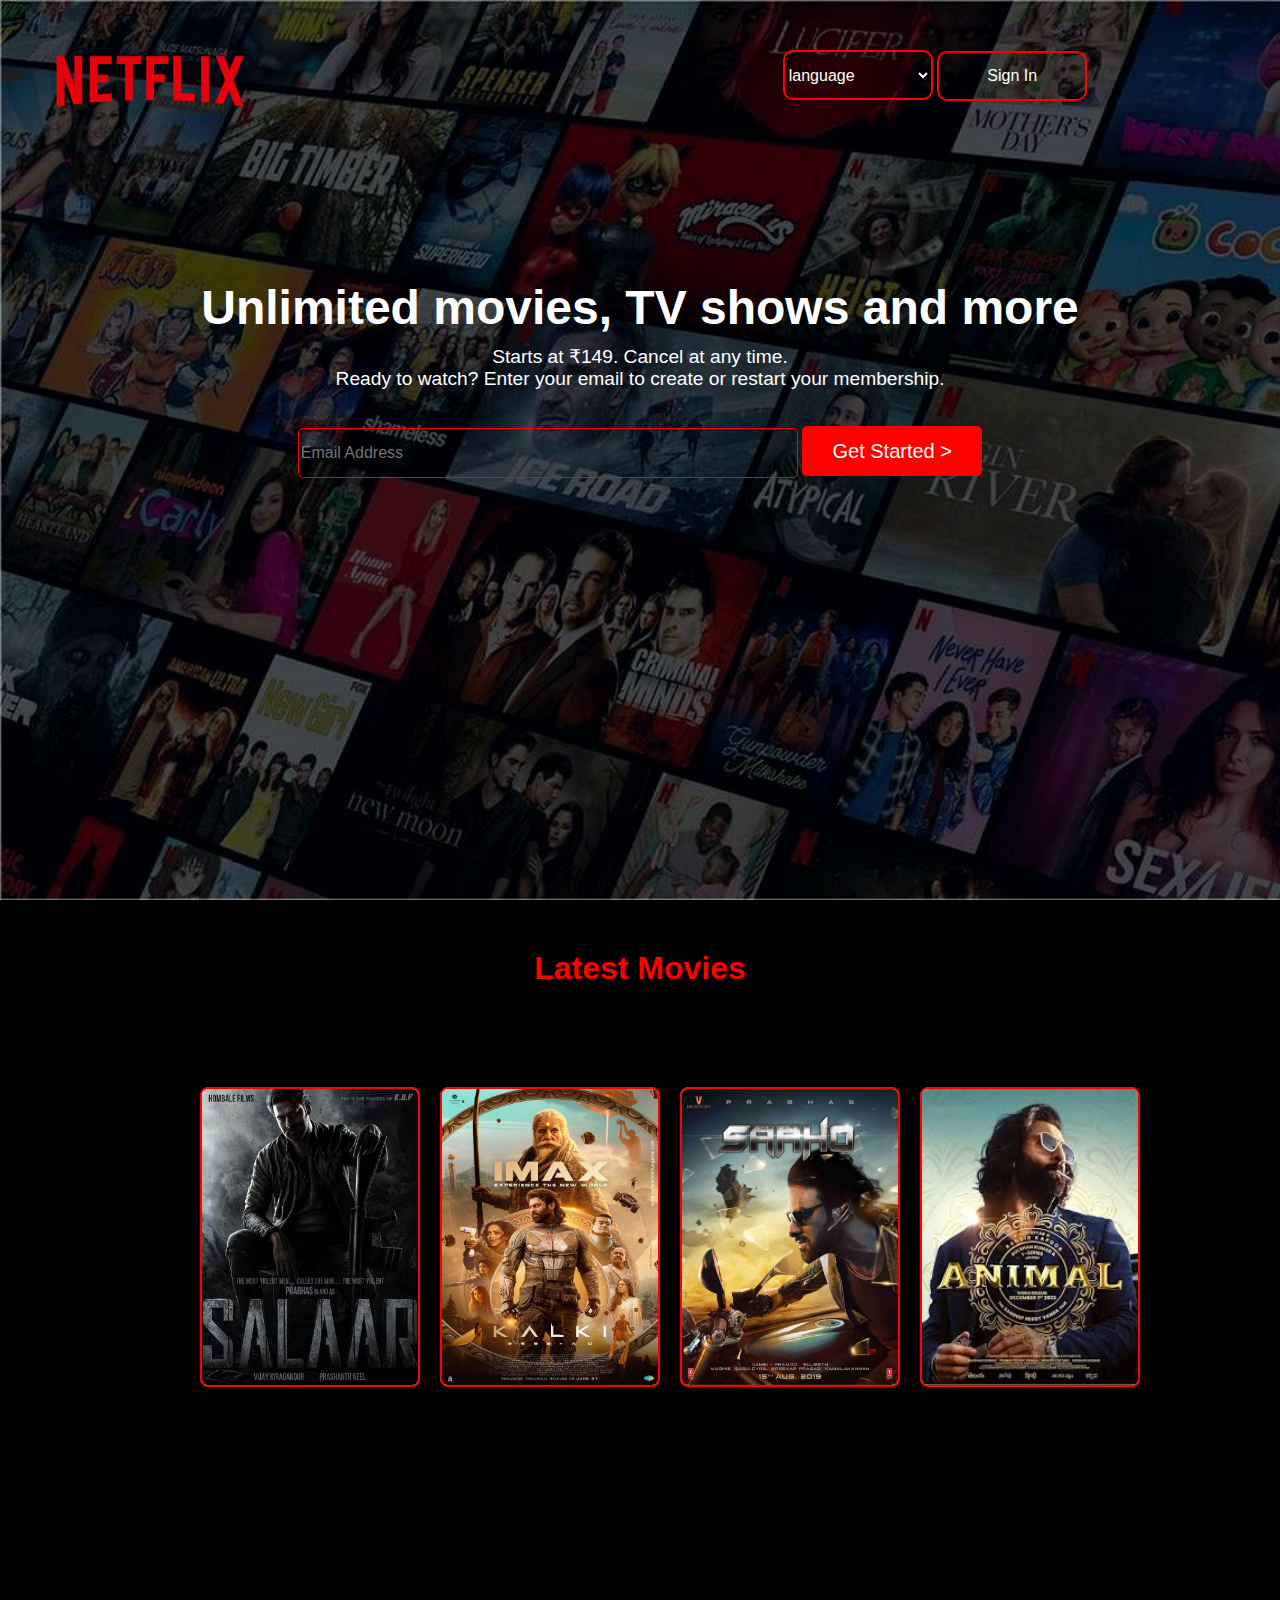
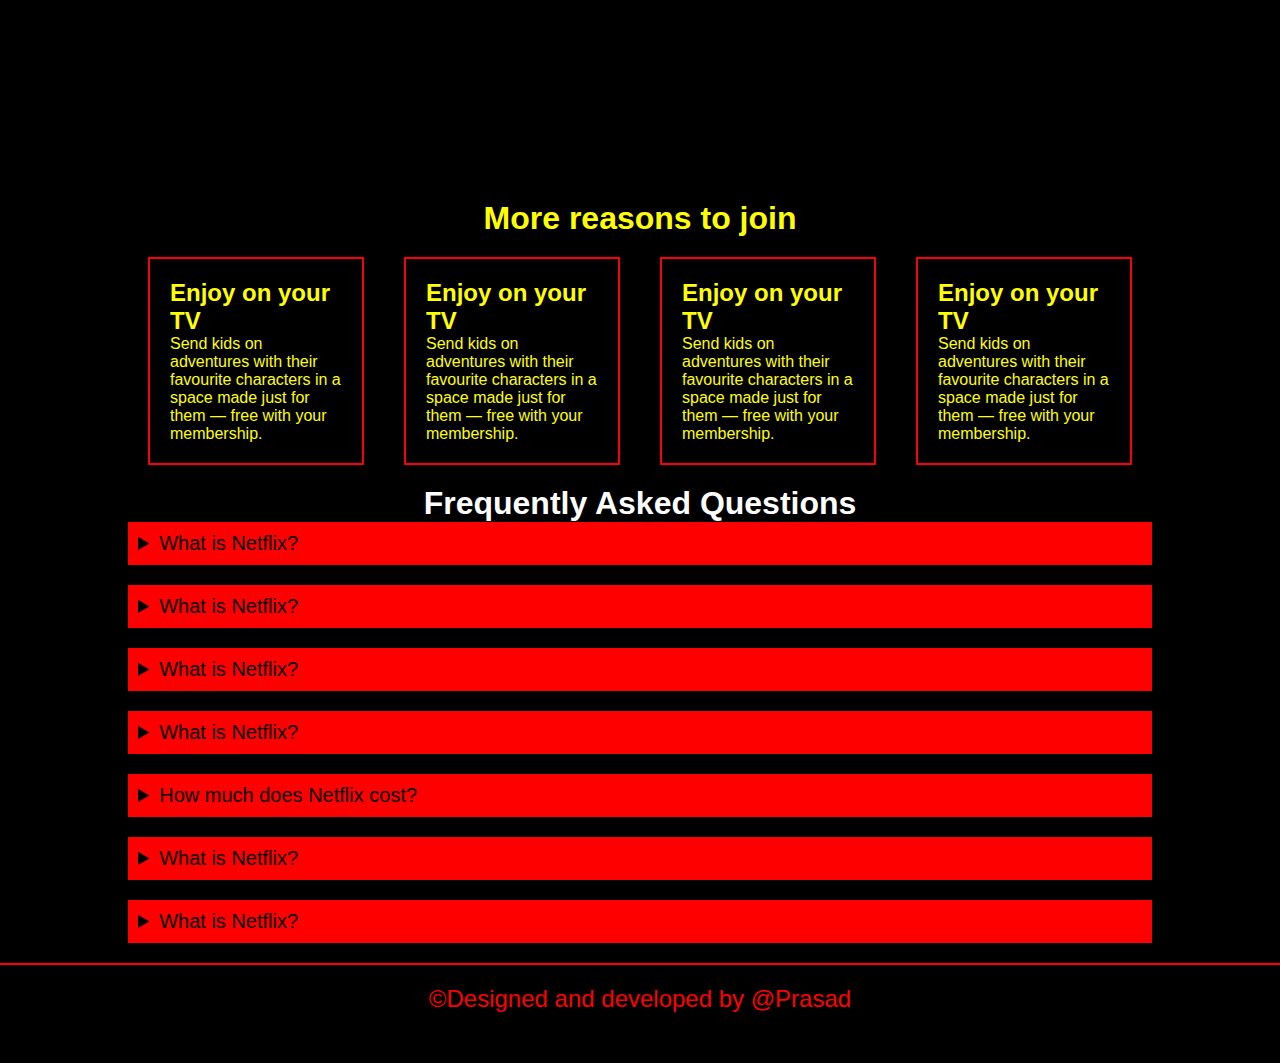
<file: index.html>
<!DOCTYPE html>
<html lang="en">
<head>
    <meta charset="UTF-8">
    <meta name="viewport" content="width=device-width, initial-scale=1.0">
    <title>Document</title>
    <link rel="stylesheet" href="style.css">
</head>
<body>
    <section class="main">
        <div class="header">
            <div class="header1">
                <img src="logo.png" alt="">
            </div>
            <nav> 
                <select>
                    <option hidden>language</option>
                    <option>Telugu</option>
                    <option>Hindi</option>
                    <option>English</option>
                </select>
                <button>Sign In</button>
            </nav>
        </div>
        <div class="header2">
           <h1>Unlimited movies, TV shows and more</h1>
            <p>Starts at ₹149. Cancel at any time.</p>
            <p>Ready to watch? Enter your email to create or restart your membership.</p>
            <br><br>
            <input type="email" placeholder="Email Address">
            <button>Get Started  ></button>
        </div>
    </section>
    <section class="andone">
        <div class="one">
            <h1>Latest Movies</h1>
        </div>
        <div class="one0">
            <div class="one1">
                <img src="salar.jpg" alt="">
            </div>
            <div class="one2">
                <img src="kalki.jpg" alt="">
            </div>
            <div class="one3">
                <img src="saho.jpg" alt="">
            </div>
            <div class="one4">
                <img src="animal1.jpg" alt="">
            </div>

        </div>
    </section>
    <section class="reasons">
        <h1>More reasons to join</h1>
        <div class="reason">
            <figure>
                <figcaption>
                    <h2>Enjoy on your TV</h2>
                    <p>Send kids on adventures with their favourite characters in a space made just for them — free with your membership.</p>
                </figcaption>
            </figure>
        </div>
        <div class="reason">
            <figure>
                <figcaption>
                    <h2>Enjoy on your TV</h2>
                    <p>Send kids on adventures with their favourite characters in a space made just for them — free with your membership.</p>
                </figcaption>
            </figure>
        </div>
        <div class="reason">
            <figure>
                <figcaption>
                    <h2>Enjoy on your TV</h2>
                    <p>Send kids on adventures with their favourite characters in a space made just for them — free with your membership.</p>
                </figcaption>
            </figure>
        </div>
        <div class="reason">
            <figure>
                <figcaption>
                    <h2>Enjoy on your TV</h2>
                    <p>Send kids on adventures with their favourite characters in a space made just for them — free with your membership.</p>
                </figcaption>
            </figure>
        </div>
    </section>
    <section class="faq">
        <h1>Frequently Asked Questions</h1>
        <div class="questions">
            <details>
                <summary> What is Netflix? </summary>
                    <p>Netflix is a streaming service that offers a wide variety of award-winning TV shows, movies, anime, documentaries and more – on thousands of internet-connected devices.</p>
                    <p>You can watch as much as you want, whenever you want, without a single ad – all for one low monthly price. There's always something new to discover, and new TV shows and movies are added every week!</p>
            </details>
        </div>
        <div class="questions">
            <details>
                <summary> What is Netflix? </summary>
                    <p>Netflix is a streaming service that offers a wide variety of award-winning TV shows, movies, anime, documentaries and more – on thousands of internet-connected devices.</p>
                    <p>You can watch as much as you want, whenever you want, without a single ad – all for one low monthly price. There's always something new to discover, and new TV shows and movies are added every week!</p>
            </details>
        </div>
        <div class="questions">
            <details>
                <summary> What is Netflix? </summary>
                    <p>Netflix is a streaming service that offers a wide variety of award-winning TV shows, movies, anime, documentaries and more – on thousands of internet-connected devices.</p>
                    <p>You can watch as much as you want, whenever you want, without a single ad – all for one low monthly price. There's always something new to discover, and new TV shows and movies are added every week!</p>
            </details>
        </div>
        <div class="questions">
            <details>
                <summary> What is Netflix? </summary>
                    <p>Netflix is a streaming service that offers a wide variety of award-winning TV shows, movies, anime, documentaries and more – on thousands of internet-connected devices.</p>
                    <p>You can watch as much as you want, whenever you want, without a single ad – all for one low monthly price. There's always something new to discover, and new TV shows and movies are added every week!</p>
            </details>
        </div>
        <div class="questions">
            <details>
                <summary> How much does Netflix cost? </summary>
                    <p>Netflix is a streaming service that offers a wide variety of award-winning TV shows, movies, anime, documentaries and more – on thousands of internet-connected devices.</p>
                    <p>You can watch as much as you want, whenever you want, without a single ad – all for one low monthly price. There's always something new to discover, and new TV shows and movies are added every week!</p>
            </details>
        </div>
        <div class="questions">
            <details>
                <summary> What is Netflix? </summary>
                    <p>Netflix is a streaming service that offers a wide variety of award-winning TV shows, movies, anime, documentaries and more – on thousands of internet-connected devices.</p>
                    <p>You can watch as much as you want, whenever you want, without a single ad – all for one low monthly price. There's always something new to discover, and new TV shows and movies are added every week!</p>
            </details>
        </div>
        <div class="questions">
            <details>
                <summary> What is Netflix? </summary>
                    <p>Netflix is a streaming service that offers a wide variety of award-winning TV shows, movies, anime, documentaries and more – on thousands of internet-connected devices.</p>
                    <p>You can watch as much as you want, whenever you want, without a single ad – all for one low monthly price. There's always something new to discover, and new TV shows and movies are added every week!</p>
            </details>
        </div>
    </section>
    <footer>
        <p>&copy;Designed and developed by @Prasad</p>
    </footer>
    
</body>
</html>
</file>
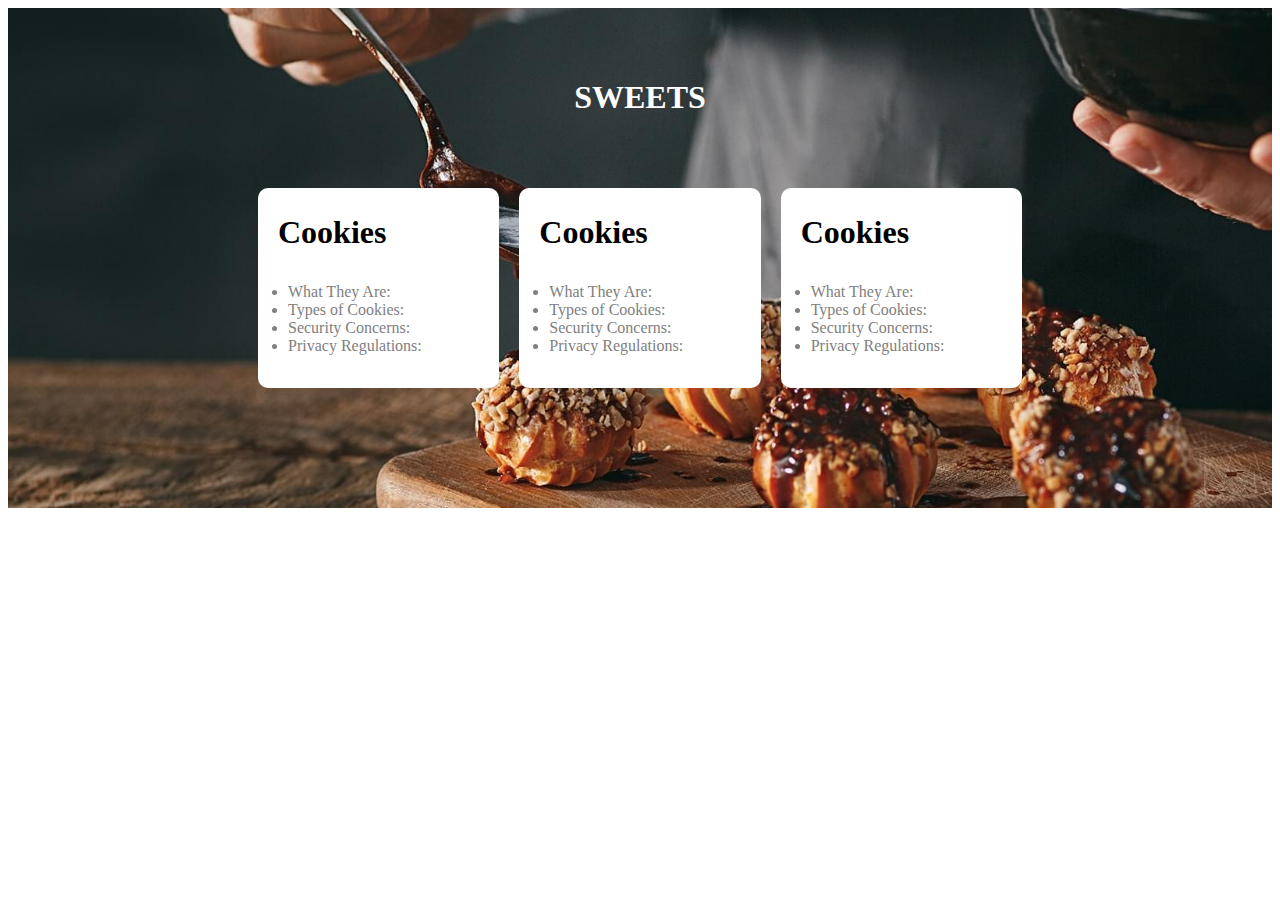
<file: layout1.html>
<!DOCTYPE html>
<html lang="en">
<head>
    <meta charset="UTF-8">
    <meta name="viewport" content="width=device-width, initial-scale=1.0">
    <title>Document</title>
    <link rel="stylesheet" href="layout1.css">
</head>
<body>
    <section>
        <div class="five">
            <div><h1>SWEETS</h1></div>
            <div class="five0">
                <div class="five1">
                    <h1>Cookies</h1>
                    <ul>
                        <li>What They Are:</li>
                        <li>Types of Cookies:</li>
                        <li>Security Concerns:</li>
                        <li>Privacy Regulations:</li>
                    </ul>
                </div>
                <div class="five2">
                     <h1>Cookies</h1>
                    <ul>
                        <li>What They Are:</li>
                        <li>Types of Cookies:</li>
                        <li>Security Concerns:</li>
                        <li>Privacy Regulations:</li>
                    </ul>
                </div>
                <div class="five3">
                     <h1>Cookies</h1>
                    <ul>
                        <li>What They Are:</li>
                        <li>Types of Cookies:</li>
                        <li>Security Concerns:</li>
                        <li>Privacy Regulations:</li>
                    </ul>
                </div>
            </div>
        </div>
    </section>
    
</body>
</html>
</file>
<file: style.css>
*{
    box-sizing: border-box;
    font-family: 'Segoe UI', Tahoma, Geneva, Verdana, sans-serif;
    margin: 0%;

}
body{
    margin: 0%;
    background-color: black;
}
.main{
    width: 100%;
    height: 100vh;
    background-image: url(bg.jpg);
    background-repeat: no-repeat;
    background-size: cover;
}
.header{
    width: 100%;
    height: 20%;
    clear: both;
    padding: 50px;
}
.header1{
    width: 50%;
    height: 100%;
    float: left;
}
.header1 img{
    width: 200px;
    text-align: center;    
}
nav{
    width: 50%;
    height: 100%;
    float: left;
    text-align: center;
    
}
nav button,nav select{
    width: 150px;
    height: 50px;
    color: white;
    border: 2px solid red;
    border-radius: 10px;
    font-size: 16px;
    background-color: transparent;
}
.header2{
    width: 100%;
    height: 80vh;
    text-align: center;
    color: white;
    padding: 100px;
}
.header2 h1{
    font-size: 3em;
    font-weight: 900;
    margin-bottom: 10px;
}
.header2 p{
    font-size: 1.2em;
    font-weight: 100; 
    
}
.header2 input{
    width: 500px;
    height: 50px;
    font-size: 16px;
    border-radius: 5px;
    color: white;
    background-color: transparent;
    border: 1px solid red;
}
.header2 button{
    width: 180px;
    height: 50px;
    background-color: red;
    color: white;
    font-family: sans-serif;
    font-size: 20px;
    border: none;
    border-radius: 5px;
}

.andone{
    width: 100%;
    height: 100vh;
    background-color: black;
    color: white;
}
.one h1{
    text-align: center;
    color: red;
    padding: 50px;
   
}
.one0{
    display: flex;
    gap: 20px;
    padding: 50px 200px;
}
.one1,.one2,.one3,.one4{
    width: 220px;
    height: 300px;
    background-color: white;
    border-radius: 10px;
}
.one1 img,.one2 img,.one3 img,.one4 img{
    width: 220px;
    height: 300px;
    border-radius: 8px;
    border: 2px solid red;
}
.one1 img:hover{
    transform: scale(1.05);
}
.one2 img:hover{
    transform: scale(1.05);
}
.one3 img:hover{
    transform: scale(1.05);
}
.one4 img:hover{
    transform: scale(1.05);
}

.reasons{
    width: 80%; 
    background-color: black;
    margin: auto;
    text-align: center;
    color: yellow;
    display: table;
    clear: both;
}
.reason{
    width: 25%;
    float: left;
    padding: 20px;
}
figure{
    border: 2px solid red;
    margin: 0%;
    padding: 20px;
    text-align: start;
}
figure:hover{
    transform: scale(1.05);
}
.faq{
    width: 80%;
    margin: auto;
    color: white;
    text-align: center;
}
.questions{
    padding: 10px;
    background-color: red;
    margin-bottom: 20px;
    color:black;
    font-size: 20px;
    text-align: start;
}
footer{
    width: 100%;
    margin: auto;
    color: red;
    border-top: 2px solid red;
    height: 100px;
    text-align: center;
    font-size: 1.5em;
    padding: 20px;
}
</file>
<file: layout1.css>
.five{
    width: 100%;
    height: 500px;
    background-image: url(18.jpg);
    background-size: cover;
    background-position: center;
    padding: 50px 50px;
    box-sizing: border-box;
    text-align: center;
    color: white;
}
.five0{
    display: flex;
    gap: 20px;
    padding: 50px 200px;

}
.five1,.five2,.five3{
    width: 350px;
    height: 200px;
    background-color: white;
    border-radius: 10px;
}
.five1 h1,.five2 h1,.five3 h1{
    text-align: start;
    color: black;
    padding: 5px 20px;
}
.five ul{
    text-align: start;
    color: gray;
    padding: 5px 30px;
}
</file>
